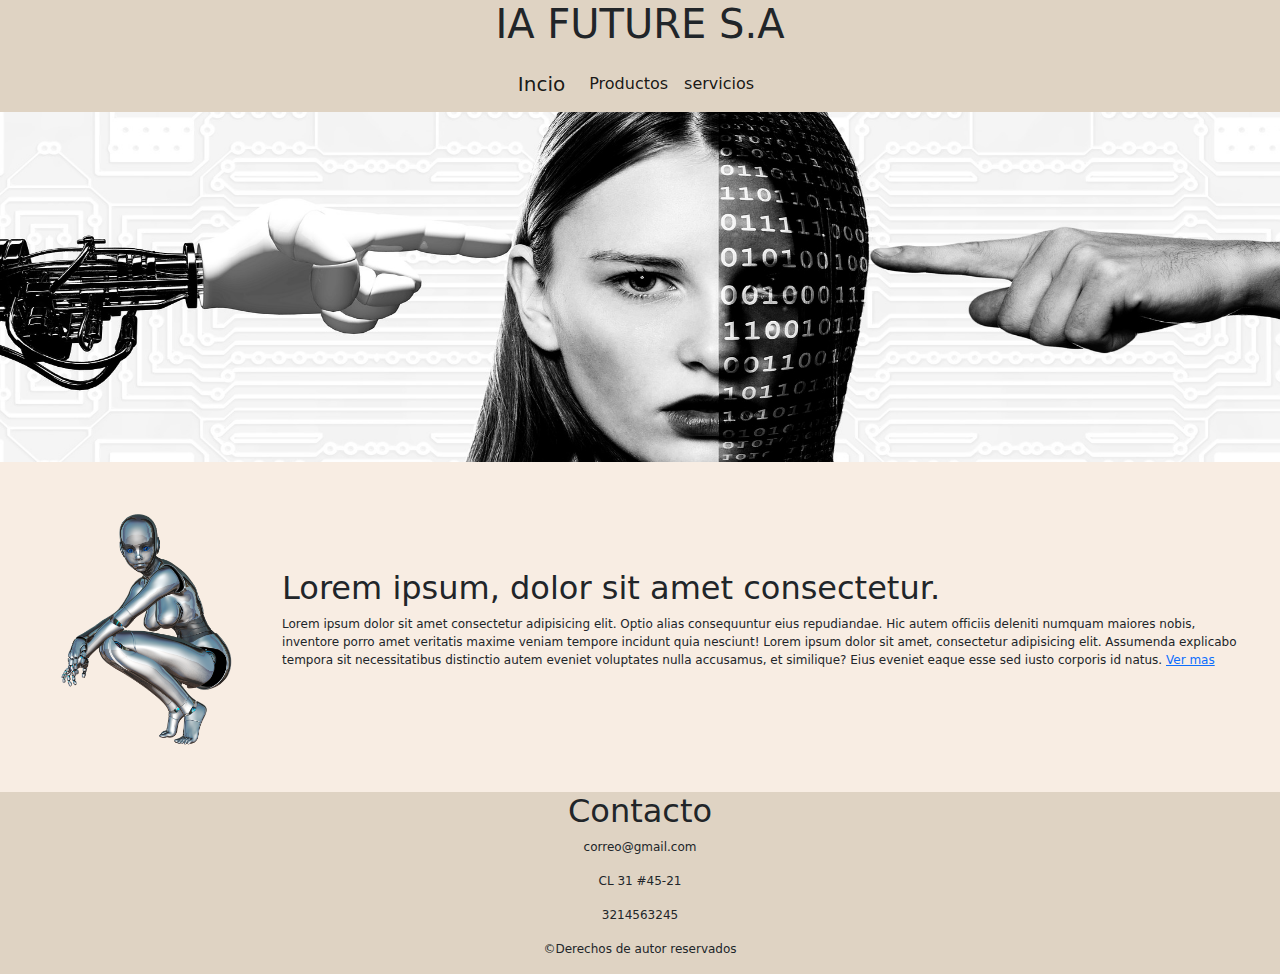
<file: Index.html>
<!DOCTYPE html>
<html lang="es">
<head>
    <meta charset="UTF-8">
    <meta name="viewport" content="width=device-width, initial-scale=1.0">
    <title>Incio</title>
    <link rel="stylesheet" href="css/bootstrap.css">
    <link rel="stylesheet" href="css/style.css">
</head>
<body>
   

    <header class="header">
        <h1>IA FUTURE S.A</h1>
        <nav class="navbar navbar-expand-md navbar-light">
            <div class="container-fluid">
              <button class="navbar-toggler" type="button" data-bs-toggle="collapse" data-bs-target="#navbar-toggler" aria-controls="navbarTogglerDemo01" aria-expanded="false" aria-label="Toggle navigation">
                <span class="navbar-toggler-icon"></span>
              </button>
              <div class="collapse navbar-collapse" id="navbar-toggler">
                <a class="navbar-brand" href="Index.html">Incio</a>
                <ul class="navbar-nav me-auto d-flex justify-content-between align-items-center ">
                  <li class="nav-item">
                    <a class="nav-link active" aria-current="page" href="productos.html">Productos</a>
                  </li>
                  <li class="nav-item">
                    <a class="nav-link active" aria-current="page" href="servicios.html">servicios</a>
                  </li>
                  
                </ul>
               
              </div>
            </div>
          </nav>
    </header>
    <img src="img/banner.jpg" class="banner" alt="">


    <section class="seccion">
        <div>
        <div class="d-flex align-items-center">
            <img class="noticia" src="img/f1.png" alt="">
            <div>
                <h2>Lorem ipsum, dolor sit amet consectetur.</h2>
                <p class="parrafo">Lorem ipsum dolor sit amet consectetur adipisicing elit. Optio alias consequuntur eius repudiandae. Hic autem officiis deleniti numquam maiores nobis, inventore porro amet veritatis maxime veniam tempore incidunt quia nesciunt! Lorem ipsum dolor sit amet, consectetur adipisicing elit. Assumenda explicabo tempora sit necessitatibus distinctio autem eveniet voluptates nulla accusamus, et similique? Eius eveniet eaque esse sed iusto corporis id natus. <a href="noticia.html">Ver mas</a> </p>
            </div>
           
        </div>
        
   
    </div>
   

    </section>

    <footer>
        <h2>Contacto</h2>
        <p>correo@gmail.com</p>
        <p>CL 31 #45-21</p>
        <p> 3214563245</p>
        <p>&copyDerechos de autor reservados</p>
        
       
    </footer>

    <script src="js/bootstrap.js"></script>
</body>
</html>
</file>
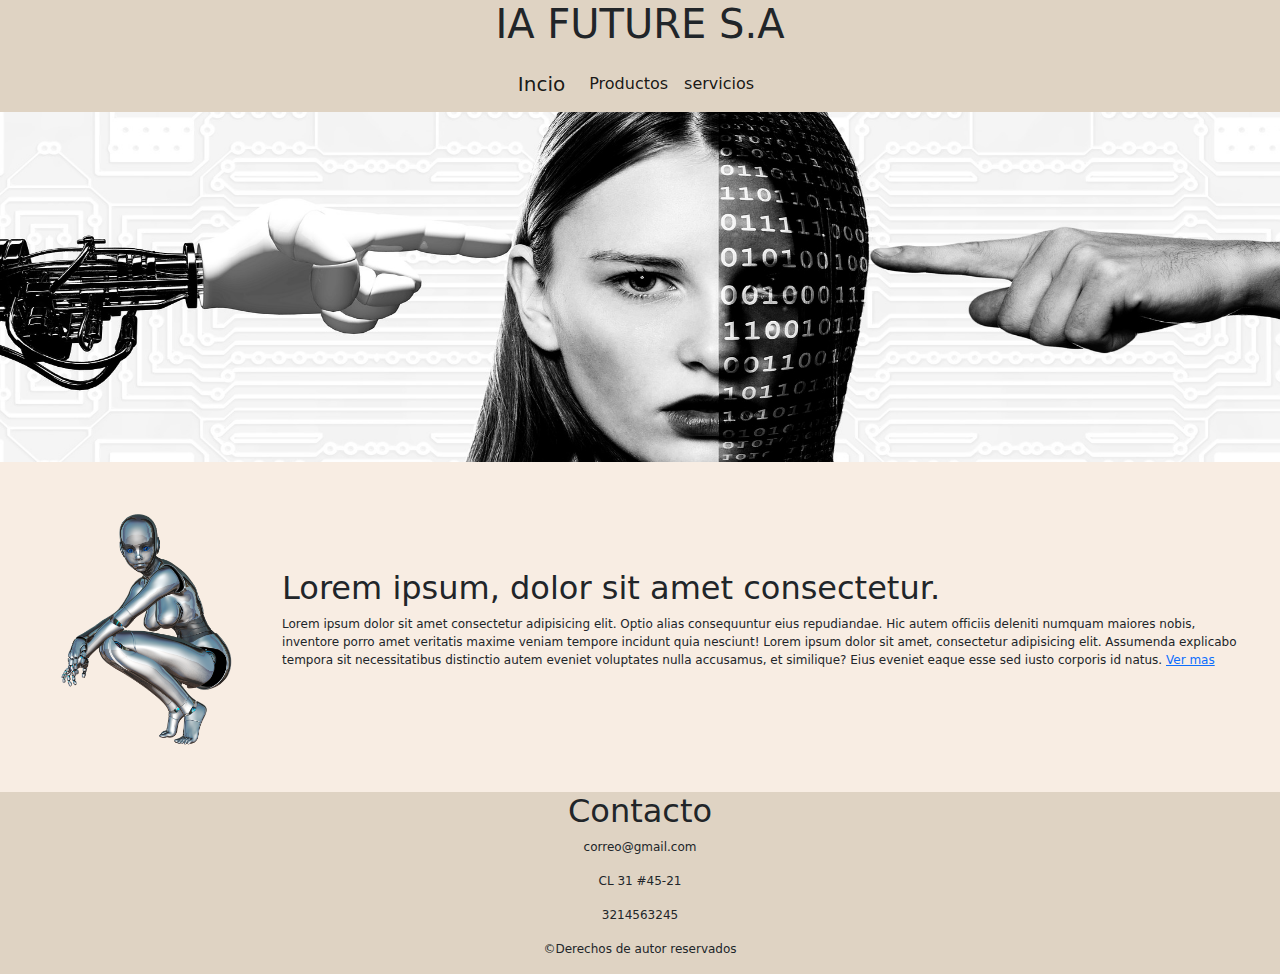
<file: index.html>
<!DOCTYPE html>
<html lang="es">
<head>
    <meta charset="UTF-8">
    <meta name="viewport" content="width=device-width, initial-scale=1.0">
    <title>Incio</title>
    <link rel="stylesheet" href="css/bootstrap.css">
    <link rel="stylesheet" href="css/style.css">
</head>
<body>
   

    <header class="header">
        <h1>IA FUTURE S.A</h1>
        <nav class="navbar navbar-expand-md navbar-light">
            <div class="container-fluid">
              <button class="navbar-toggler" type="button" data-bs-toggle="collapse" data-bs-target="#navbar-toggler" aria-controls="navbarTogglerDemo01" aria-expanded="false" aria-label="Toggle navigation">
                <span class="navbar-toggler-icon"></span>
              </button>
              <div class="collapse navbar-collapse" id="navbar-toggler">
                <a class="navbar-brand" href="Index.html">Incio</a>
                <ul class="navbar-nav me-auto d-flex justify-content-between align-items-center ">
                  <li class="nav-item">
                    <a class="nav-link active" aria-current="page" href="productos.html">Productos</a>
                  </li>
                  <li class="nav-item">
                    <a class="nav-link active" aria-current="page" href="servicios.html">servicios</a>
                  </li>
                  
                </ul>
               
              </div>
            </div>
          </nav>
    </header>
    <img src="img/banner.jpg" class="banner" alt="">


    <section class="seccion">
        <div>
        <div class="d-flex align-items-center">
            <img class="noticia" src="img/f1.png" alt="">
            <div>
                <h2>Lorem ipsum, dolor sit amet consectetur.</h2>
                <p class="parrafo">Lorem ipsum dolor sit amet consectetur adipisicing elit. Optio alias consequuntur eius repudiandae. Hic autem officiis deleniti numquam maiores nobis, inventore porro amet veritatis maxime veniam tempore incidunt quia nesciunt! Lorem ipsum dolor sit amet, consectetur adipisicing elit. Assumenda explicabo tempora sit necessitatibus distinctio autem eveniet voluptates nulla accusamus, et similique? Eius eveniet eaque esse sed iusto corporis id natus. <a href="noticia.html">Ver mas</a> </p>
            </div>
           
        </div>
        
   
    </div>
   

    </section>

    <footer>
        <h2>Contacto</h2>
        <p>correo@gmail.com</p>
        <p>CL 31 #45-21</p>
        <p> 3214563245</p>
        <p>&copyDerechos de autor reservados</p>
        
       
    </footer>

    <script src="js/bootstrap.js"></script>
</body>
</html>
</file>
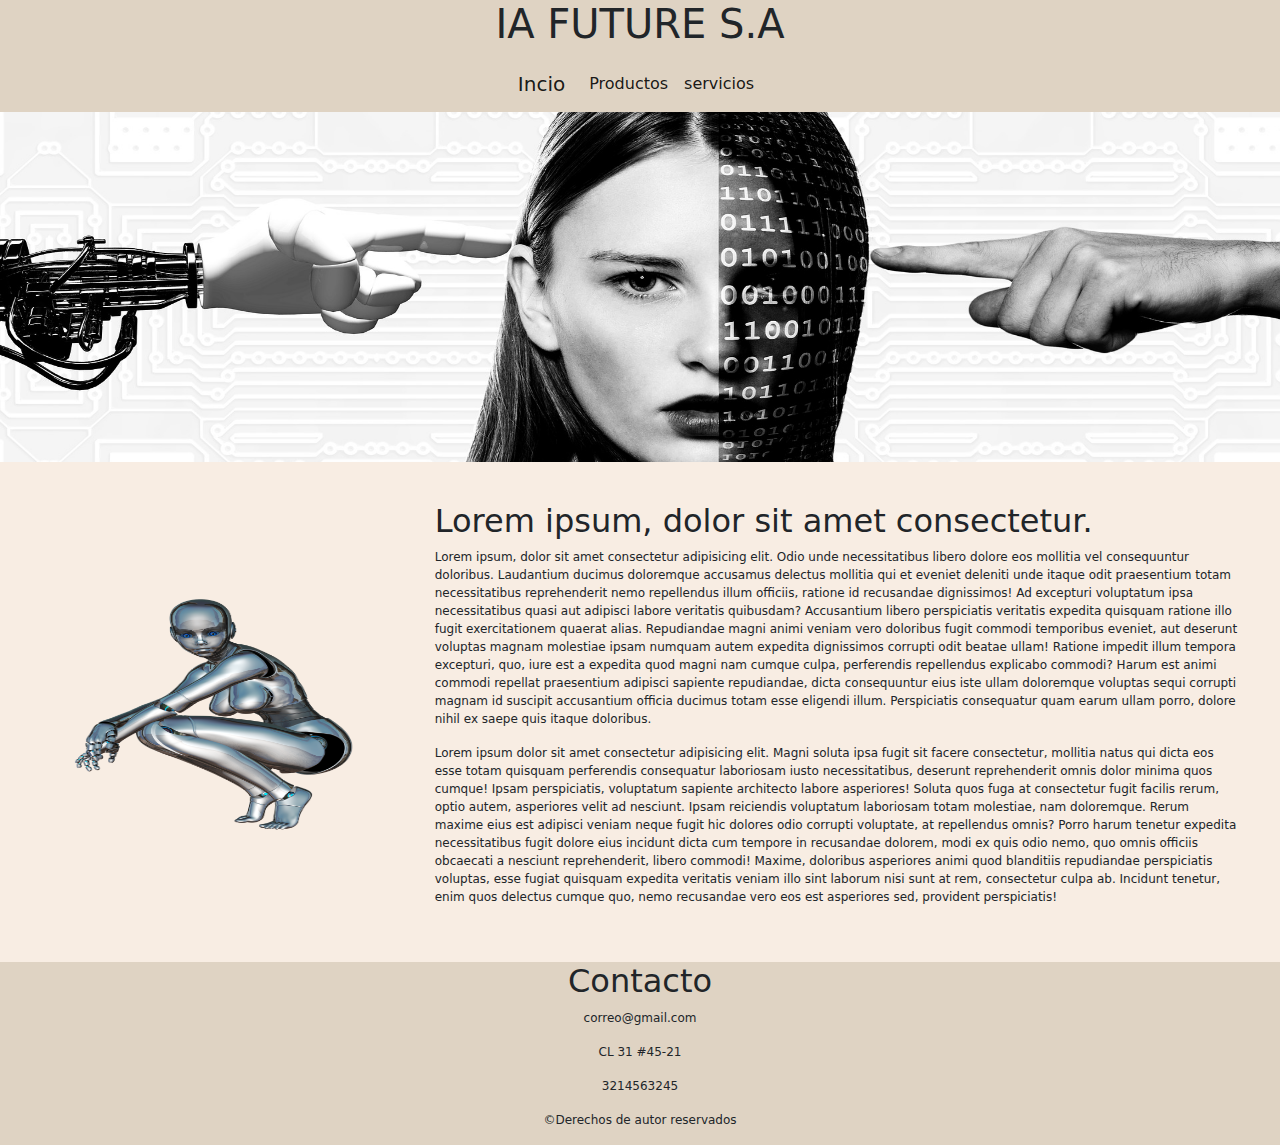
<file: noticia.html>
<!DOCTYPE html>
<html lang="en">
<head>
    <meta charset="UTF-8">
    <meta name="viewport" content="width=device-width, initial-scale=1.0">
    <title>noticia</title>
    <link rel="stylesheet" href="css/bootstrap.css">
    <link rel="stylesheet" href="css/style.css">
</head>
<body>
    <header class="header">
        <h1>IA FUTURE S.A</h1>
        <nav class="navbar navbar-expand-md navbar-light">
            <div class="container-fluid">
              <button class="navbar-toggler" type="button" data-bs-toggle="collapse" data-bs-target="#navbar-toggler" aria-controls="navbarTogglerDemo01" aria-expanded="false" aria-label="Toggle navigation">
                <span class="navbar-toggler-icon"></span>
              </button>
              <div class="collapse navbar-collapse" id="navbar-toggler">
                <a class="navbar-brand" href="Index.html">Incio</a>
                <ul class="navbar-nav me-auto d-flex justify-content-between align-items-center ">
                  <li class="nav-item">
                    <a class="nav-link active" aria-current="page" href="productos.html">Productos</a>
                  </li>
                  <li class="nav-item">
                    <a class="nav-link active" aria-current="page" href="servicios.html">servicios</a>
                  </li>
                  
                </ul>
               
              </div>
            </div>
          </nav>
    </header>
    <img src="img/banner.jpg" class="banner" alt="">

    <section class="d-flex align-items-center seccion">

       
            <img src="img/f1.png" class="noticias" alt="">
        
        <div class="cont">
                <h2>Lorem ipsum, dolor sit amet consectetur.</h2>
                <p>Lorem ipsum, dolor sit amet consectetur adipisicing elit. Odio unde necessitatibus libero dolore eos mollitia vel consequuntur doloribus. Laudantium ducimus doloremque accusamus delectus mollitia qui et eveniet deleniti unde itaque odit praesentium totam necessitatibus reprehenderit nemo repellendus illum officiis, ratione id recusandae dignissimos! Ad excepturi voluptatum ipsa necessitatibus quasi aut adipisci labore veritatis quibusdam? Accusantium libero perspiciatis veritatis expedita quisquam ratione illo fugit exercitationem quaerat alias. Repudiandae magni animi veniam vero doloribus fugit commodi temporibus eveniet, aut deserunt voluptas magnam molestiae ipsam numquam autem expedita dignissimos corrupti odit beatae ullam! Ratione impedit illum tempora excepturi, quo, iure est a expedita quod magni nam cumque culpa, perferendis repellendus explicabo commodi? Harum est animi commodi repellat praesentium adipisci sapiente repudiandae, dicta consequuntur eius iste ullam doloremque voluptas sequi corrupti magnam id suscipit accusantium officia ducimus totam esse eligendi illum. Perspiciatis consequatur quam earum ullam porro, dolore nihil ex saepe quis itaque doloribus.</p>
                <p>Lorem ipsum dolor sit amet consectetur adipisicing elit. Magni soluta ipsa fugit sit facere consectetur, mollitia natus qui dicta eos esse totam quisquam perferendis consequatur laboriosam iusto necessitatibus, deserunt reprehenderit omnis dolor minima quos cumque! Ipsam perspiciatis, voluptatum sapiente architecto labore asperiores! Soluta quos fuga at consectetur fugit facilis rerum, optio autem, asperiores velit ad nesciunt. Ipsam reiciendis voluptatum laboriosam totam molestiae, nam doloremque. Rerum maxime eius est adipisci veniam neque fugit hic dolores odio corrupti voluptate, at repellendus omnis? Porro harum tenetur expedita necessitatibus fugit dolore eius incidunt dicta cum tempore in recusandae dolorem, modi ex quis odio nemo, quo omnis officiis obcaecati a nesciunt reprehenderit, libero commodi! Maxime, doloribus asperiores animi quod blanditiis repudiandae perspiciatis voluptas, esse fugiat quisquam expedita veritatis veniam illo sint laborum nisi sunt at rem, consectetur culpa ab. Incidunt tenetur, enim quos delectus cumque quo, nemo recusandae vero eos est asperiores sed, provident perspiciatis!</p>
        </div>
        
    </section>

    
    <footer>
        <h2>Contacto</h2>
        <p>correo@gmail.com</p>
        <p>CL 31 #45-21</p>
        <p> 3214563245</p>
        <p>&copyDerechos de autor reservados</p>

    </footer>
        
       <script src="js/bootstrap.js"></script>
</body>
</html>
</file>
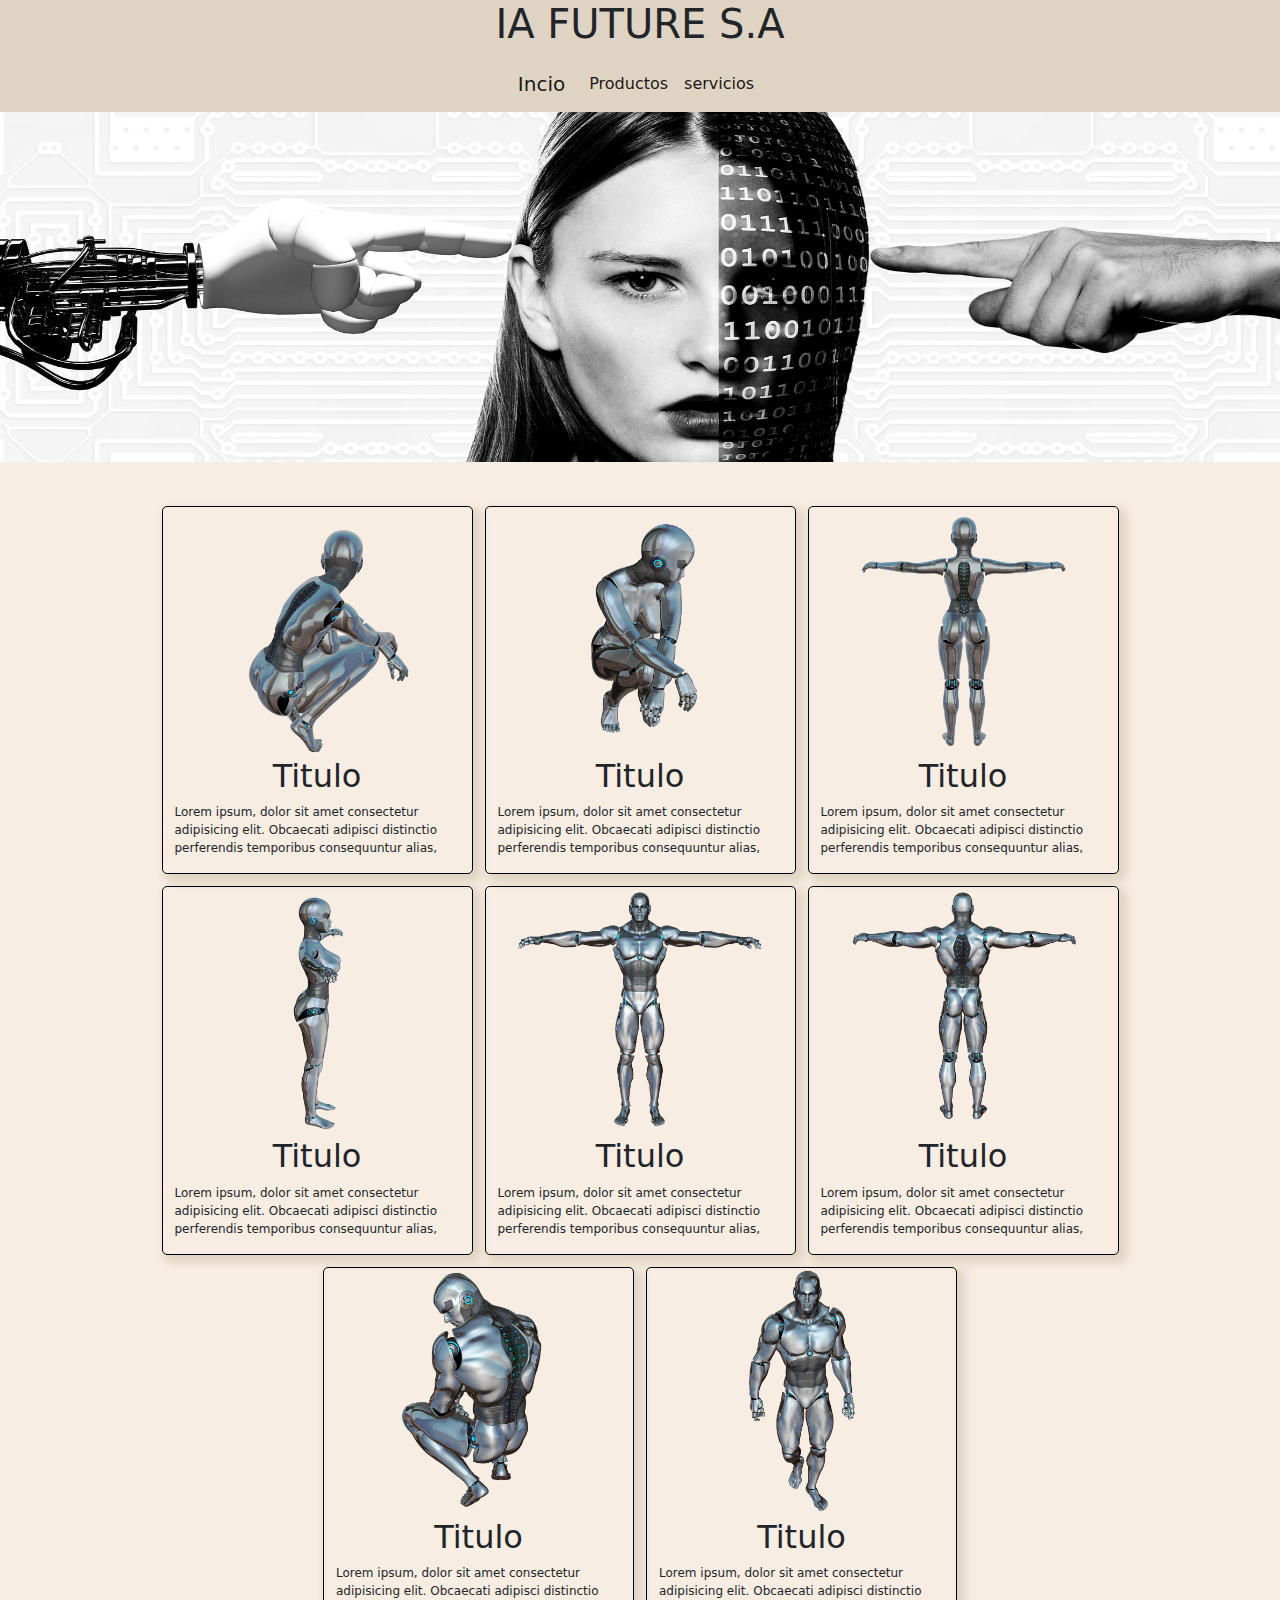
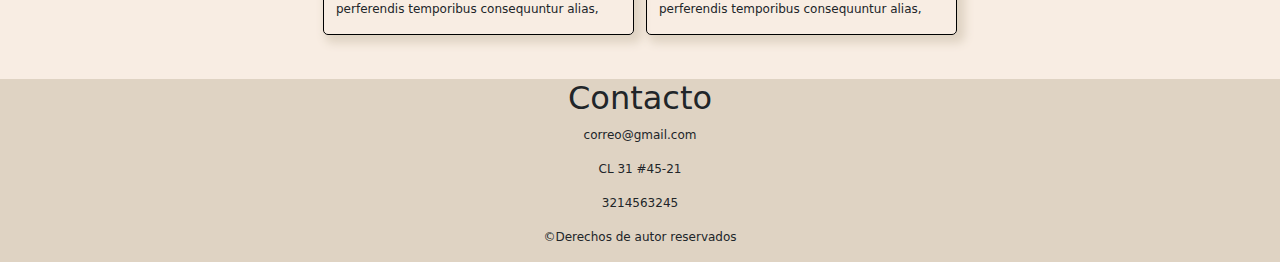
<file: productos.html>
<!DOCTYPE html>
<html lang="en">
<head>
    <meta charset="UTF-8">
    <meta name="viewport" content="width=device-width, initial-scale=1.0">
    <title>Producto</title>
    <link rel="stylesheet" href="css/bootstrap.css">
    <link rel="stylesheet" href="css/style.css">

</head>
<body>
    <header class="header">
        <h1>IA FUTURE S.A</h1>
        <nav class="navbar navbar-expand-md navbar-light">
            <div class="container-fluid">
              <button class="navbar-toggler" type="button" data-bs-toggle="collapse" data-bs-target="#navbar-toggler" aria-controls="navbarTogglerDemo01" aria-expanded="false" aria-label="Toggle navigation">
                <span class="navbar-toggler-icon"></span>
              </button>
              <div class="collapse navbar-collapse" id="navbar-toggler">
                <a class="navbar-brand" href="Index.html">Incio</a>
                <ul class="navbar-nav me-auto d-flex justify-content-between align-items-center ">
                  <li class="nav-item">
                    <a class="nav-link active" aria-current="page" href="productos.html">Productos</a>
                  </li>
                  <li class="nav-item">
                    <a class="nav-link active" aria-current="page" href="servicios.html">servicios</a>
                  </li>
                  
                </ul>
               
              </div>
            </div>
          </nav>
    </header>
    <img src="img/banner.jpg" class="banner" alt="">

    <section class="secciones">
        <div class="row">
            <div class="col col-md-4 col-lg-3  ">
                <img src="img/p1.png" class="ima" alt="">
                <h2>Titulo</h2>
                <p>Lorem ipsum, dolor sit amet consectetur adipisicing elit. Obcaecati adipisci distinctio perferendis temporibus consequuntur alias, </p>
            </div>
            <div class="col col-md-4 col-lg-3  ">
                <img src="img/p2.png" class="ima" alt="">
                <h2>Titulo</h2>
                <p>Lorem ipsum, dolor sit amet consectetur adipisicing elit. Obcaecati adipisci distinctio perferendis temporibus consequuntur alias, </p>
            </div>
            <div class="col col-md-4 col-lg-3  ">
                <img src="img/p3.png" class="ima" alt="">
                <h2>Titulo</h2>
                <p>Lorem ipsum, dolor sit amet consectetur adipisicing elit. Obcaecati adipisci distinctio perferendis temporibus consequuntur alias, </p>
            </div>
            <div class="col col-md-4 col-lg-3  ">
                <img src="img/p4.png" class="ima" alt="">
                <h2>Titulo</h2>
                <p>Lorem ipsum, dolor sit amet consectetur adipisicing elit. Obcaecati adipisci distinctio perferendis temporibus consequuntur alias, </p>
            </div>
            <div class="col col-md-4 col-lg-3  ">
                <img src="img/p5.png" class="ima" alt="">
                <h2>Titulo</h2>
                <p>Lorem ipsum, dolor sit amet consectetur adipisicing elit. Obcaecati adipisci distinctio perferendis temporibus consequuntur alias, </p>
            </div>
            <div class="col col-md-4 col-lg-3  ">
                <img src="img/p6.png" class="ima" alt="">
                <h2>Titulo</h2>
                <p>Lorem ipsum, dolor sit amet consectetur adipisicing elit. Obcaecati adipisci distinctio perferendis temporibus consequuntur alias, </p>
            </div>
            <div class="col col-md-4 col-lg-3  ">
                <img src="img/p7.png" class="ima" alt="">
                <h2>Titulo</h2>
                <p>Lorem ipsum, dolor sit amet consectetur adipisicing elit. Obcaecati adipisci distinctio perferendis temporibus consequuntur alias, </p>
            </div>
            <div class="col col-md-4 col-lg-3   ">
                <img src="img/p8.png" class="ima" alt="">
                <h2>Titulo</h2>
                <p>Lorem ipsum, dolor sit amet consectetur adipisicing elit. Obcaecati adipisci distinctio perferendis temporibus consequuntur alias, </p>
            </div>
        
        </div>
       
        

    </section>

    <footer>
        <h2>Contacto</h2>
        <p>correo@gmail.com</p>
        <p>CL 31 #45-21</p>
        <p> 3214563245</p>
        <p>&copyDerechos de autor reservados</p>
        
       
    </footer>
 <script src="js/bootstrap.js"></script>
</body>
</html>
</file>
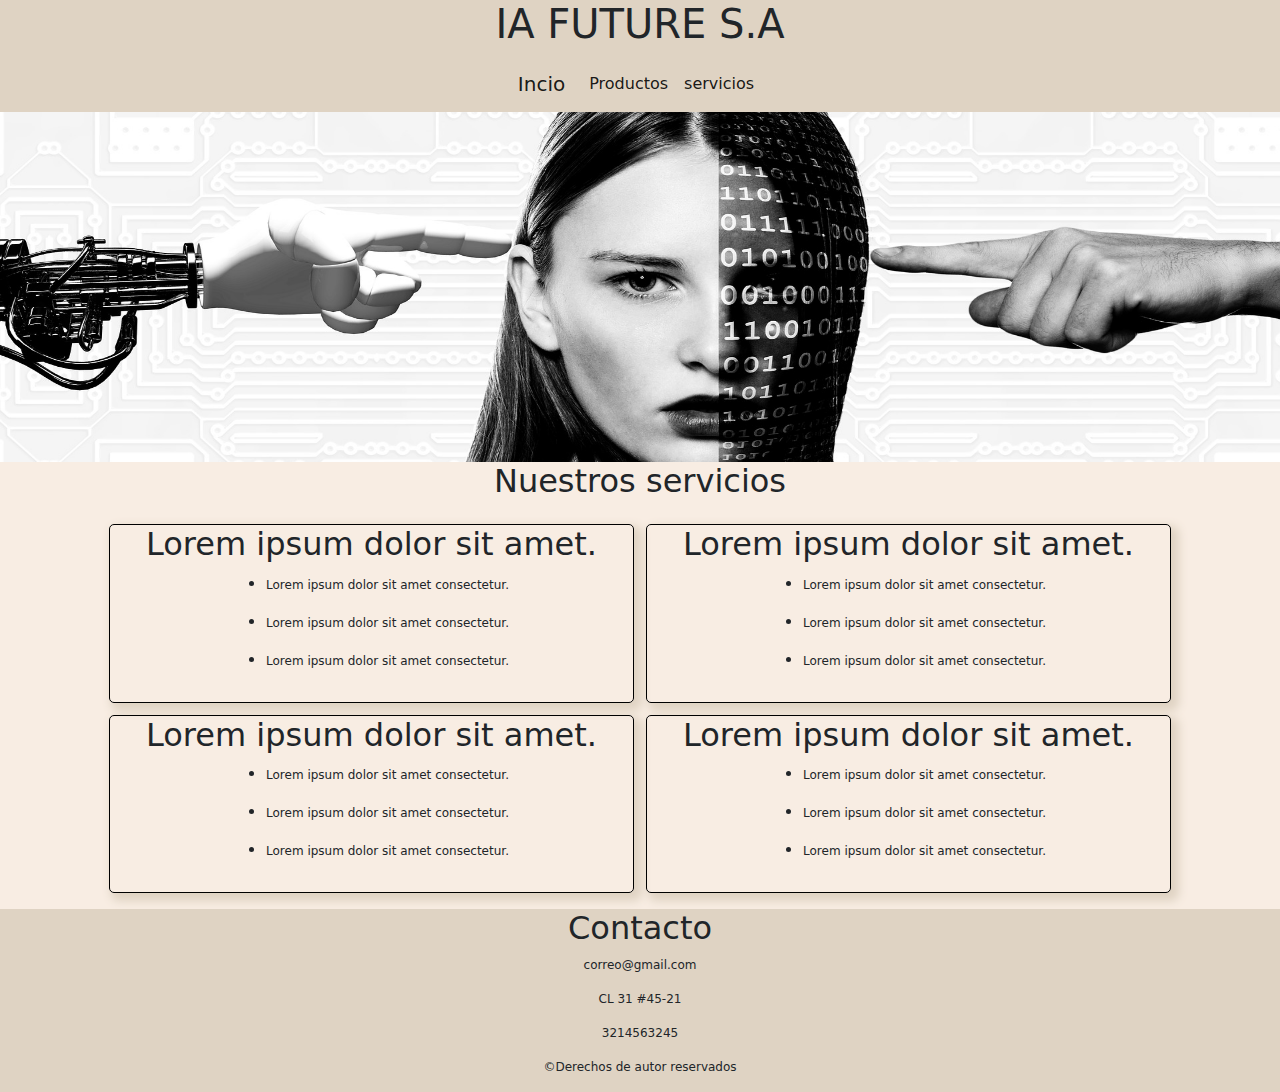
<file: servicios.html>
<!DOCTYPE html>
<html lang="en">
<head>
    <meta charset="UTF-8">
    <meta name="viewport" content="width=device-width, initial-scale=1.0">
    <title>Servicios</title>
    <link rel="stylesheet" href="css/bootstrap.css">
    <link rel="stylesheet" href="css/style.css">
</head>
<body>
    
    <header class="header">
        <h1>IA FUTURE S.A</h1>
        <nav class="navbar navbar-expand-md navbar-light">
            <div class="container-fluid">
              <button class="navbar-toggler" type="button" data-bs-toggle="collapse" data-bs-target="#navbar-toggler" aria-controls="navbarTogglerDemo01" aria-expanded="false" aria-label="Toggle navigation">
                <span class="navbar-toggler-icon"></span>
              </button>
              <div class="collapse navbar-collapse" id="navbar-toggler">
                <a class="navbar-brand" href="Index.html">Incio</a>
                <ul class="navbar-nav me-auto d-flex justify-content-between align-items-center ">
                  <li class="nav-item">
                    <a class="nav-link active" aria-current="page" href="productos.html">Productos</a>
                  </li>
                  <li class="nav-item">
                    <a class="nav-link active" aria-current="page" href="servicios.html">servicios</a>
                  </li>
                  
                </ul>
               
              </div>
            </div>
          </nav>
    </header>
    <img src="img/banner.jpg" class="banner" alt="">


    <section>
        <h2 class="text-center">Nuestros servicios</h2>

        <div class="row">
            <div class="col col-md-5">
              <h2>Lorem ipsum dolor sit amet.</h2>
              <ul>
                <li><p>Lorem ipsum dolor sit amet consectetur.</p></li>
                <li><p>Lorem ipsum dolor sit amet consectetur.</p></li>
                <li>  <p>Lorem ipsum dolor sit amet consectetur.</p></li>
              </ul>
            </div>
            <div class="col col-md-5">
              <h2>Lorem ipsum dolor sit amet.</h2>
              <ul>
                <li><p>Lorem ipsum dolor sit amet consectetur.</p></li>
                <li><p>Lorem ipsum dolor sit amet consectetur.</p></li>
                <li>  <p>Lorem ipsum dolor sit amet consectetur.</p></li>
              </ul>
            </div>
            <div class="col col-md-5">
              <h2>Lorem ipsum dolor sit amet.</h2>
              <ul>
                <li><p>Lorem ipsum dolor sit amet consectetur.</p></li>
                <li><p>Lorem ipsum dolor sit amet consectetur.</p></li>
                <li>  <p>Lorem ipsum dolor sit amet consectetur.</p></li>
              </ul>
            </div>
            <div class="col col-md-5">
              <h2>Lorem ipsum dolor sit amet.</h2>
              <ul>
                <li><p>Lorem ipsum dolor sit amet consectetur.</p></li>
                <li><p>Lorem ipsum dolor sit amet consectetur.</p></li>
                <li>  <p>Lorem ipsum dolor sit amet consectetur.</p></li>
              </ul>
            </div>
        </div>
    </section>

    <footer>
        <h2>Contacto</h2>
        <p>correo@gmail.com</p>
        <p>CL 31 #45-21</p>
        <p> 3214563245</p>
        <p>&copyDerechos de autor reservados</p>

    </footer>
        

    <script src="js/bootstrap.js"></script>
</body>
</html>
</file>
<file: css/style.css>
body{
   background-color:#F8EDE3;
}

.header{
    display: flex;
    justify-content: space-between;
    align-items: center;
    flex-direction: column;
    background-color: #DFD3C3;

}

.banner{
    width: 100%;
    height: 350px;
    
}

footer{
    background-color: #DFD3C3;
    display: flex;
    align-items: center;
    flex-direction: column;
}

.seccion{
    padding: 10px;
    margin: 30px;
    display: flex;
    
}
.noticia{
    width: 30%;

}
p{
    font-size: 12px;
}


.noticias{
    width: 300%;
}

.listas{
    display: flex;
    justify-content: space-evenly;
}

a:hover{
    transform: scale(1.05);
}

img{
    width: 250px;
    height: 250px;
 }
 .secciones{
    margin:20px 0;
    padding: 8px;
    display: flex;
    flex-direction: column;
    align-items: center;

   
 }
 
 .col{
    display: flex;
    flex-direction: column;
    align-items: center;
    border: 1px solid black;
    margin: 6px;
    border-radius: 5px;
    box-shadow: 5px 5px 10px 3px #DFD3C3;
 }
 .row{
    padding: 10px;
    display: flex;
    margin: 0px;
    justify-content: center;
 }

.ima:hover{
    transform: scale(1.05);

}

a:hover{
    transform: scale(1.05);
}

@media (max-width:1024px){
    .seccion{
        flex-direction: column-reverse;
        align-items:center;
    }

    .header{
        flex-direction: row-reverse;
    }
    .noticias{
        width: 50%;
    }

}
</file>
